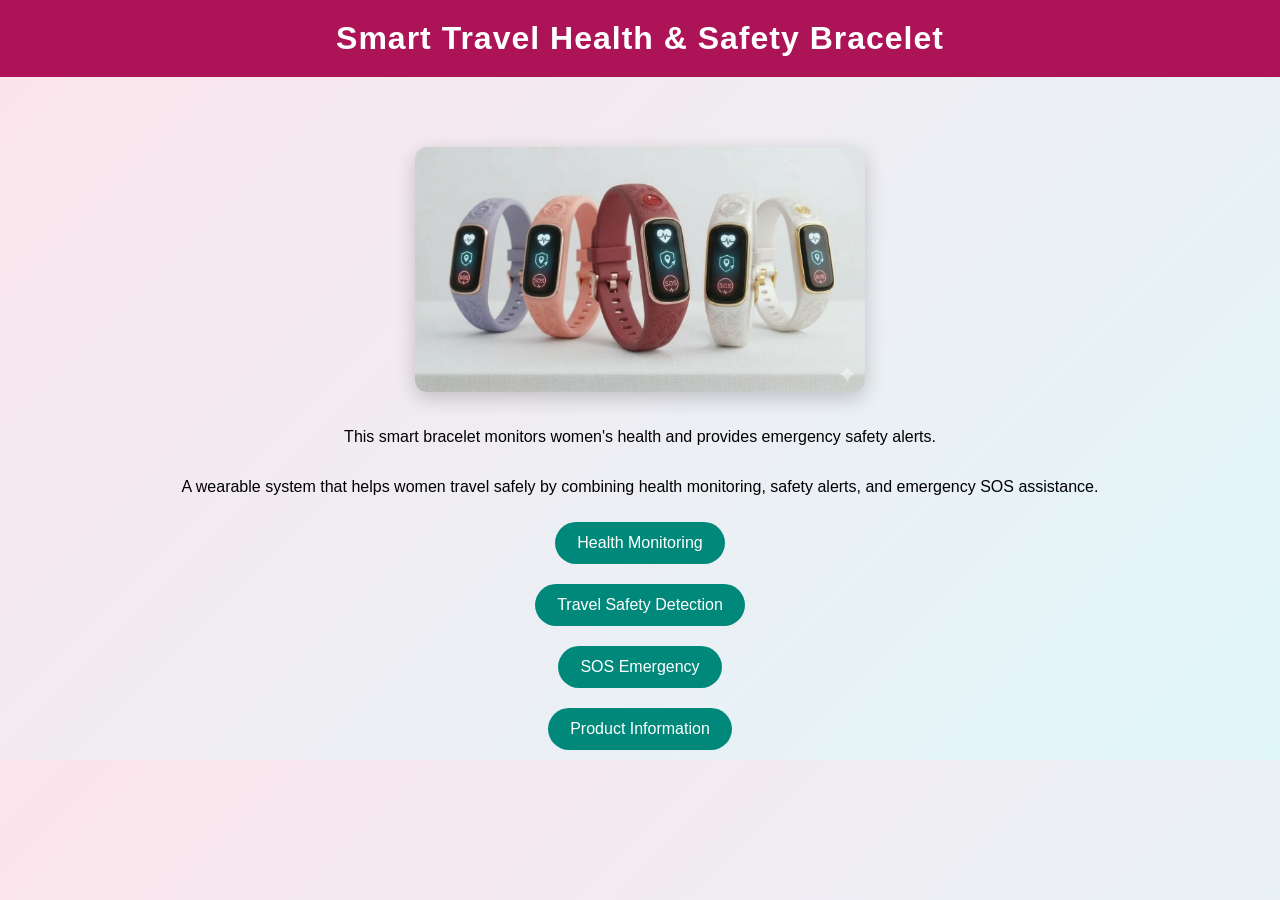
<file: index.html>
<!DOCTYPE html>
<html>
<head>
<title>Smart Travel Health & Safety Bracelet</title>
<link rel="stylesheet" href="style.css">
</head>

<body>

<header>
<h1>Smart Travel Health & Safety Bracelet</h1>
</header>

<div class="container">

<img src="manybracelet.jpeg" class="bracelet-img">

<p>
This smart bracelet monitors women's health and provides emergency safety alerts.
</p>

<p>
A wearable system that helps women travel safely by combining 
health monitoring, safety alerts, and emergency SOS assistance.
</p>

<a href="health.html">
<button>Health Monitoring</button>
</a>

<a href="safety.html">
<button>Travel Safety Detection</button>
</a>

<a href="sos.html">
<button>SOS Emergency</button>
</a>

<a href="about.html">
<button>Product Information</button>
</a>

</div>

</body>
</html>
</file>
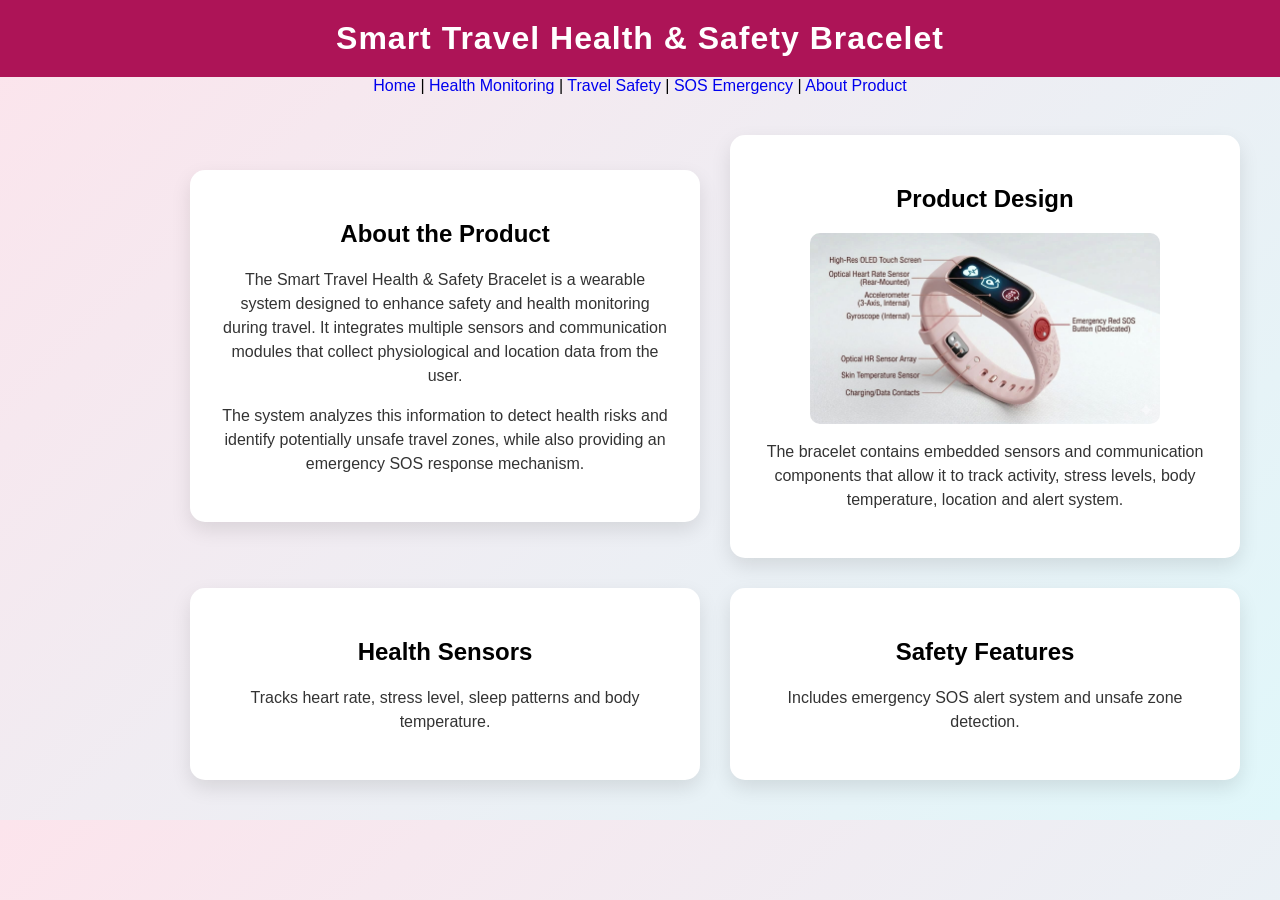
<file: about.html>
<!DOCTYPE html>
<html>

<head>
<title>About the Product</title>
<link rel="stylesheet" href="style.css">
</head>

<body>

<header>
<h1>Smart Travel Health & Safety Bracelet</h1>
</header>

<nav>
<a href="index.html">Home</a> |
<a href="health.html">Health Monitoring</a> |
<a href="safety.html">Travel Safety</a> |
<a href="sos.html">SOS Emergency</a> |
<a href="about.html">About Product</a>
</nav>

<div class="grid-container">

<div class="card">
<h2>About the Product</h2>
<p>
The Smart Travel Health & Safety Bracelet is a wearable system designed to enhance safety and health monitoring during travel. 
It integrates multiple sensors and communication modules that collect physiological and location data from the user.
</p>

<p>
The system analyzes this information to detect health risks and identify potentially unsafe travel zones, 
while also providing an emergency SOS response mechanism.
</p>
</div>

<div class="card">
<h2>Product Design</h2>
<img src="braceletjpeg" class="about-img" alt="Smart Bracelet Model">

<p>
The bracelet contains embedded sensors and communication components that allow it to track activity, stress levels, body temperature, location and alert system.
</p>
</div>

<div class="card">
<h2>Health Sensors</h2>
<p>
Tracks heart rate, stress level, sleep patterns and body temperature.
</p>
</div>

<div class="card">
<h2>Safety Features</h2>
<p>
Includes emergency SOS alert system and unsafe zone detection.
</p>
</div>

</div>

</body>
</html>
</file>
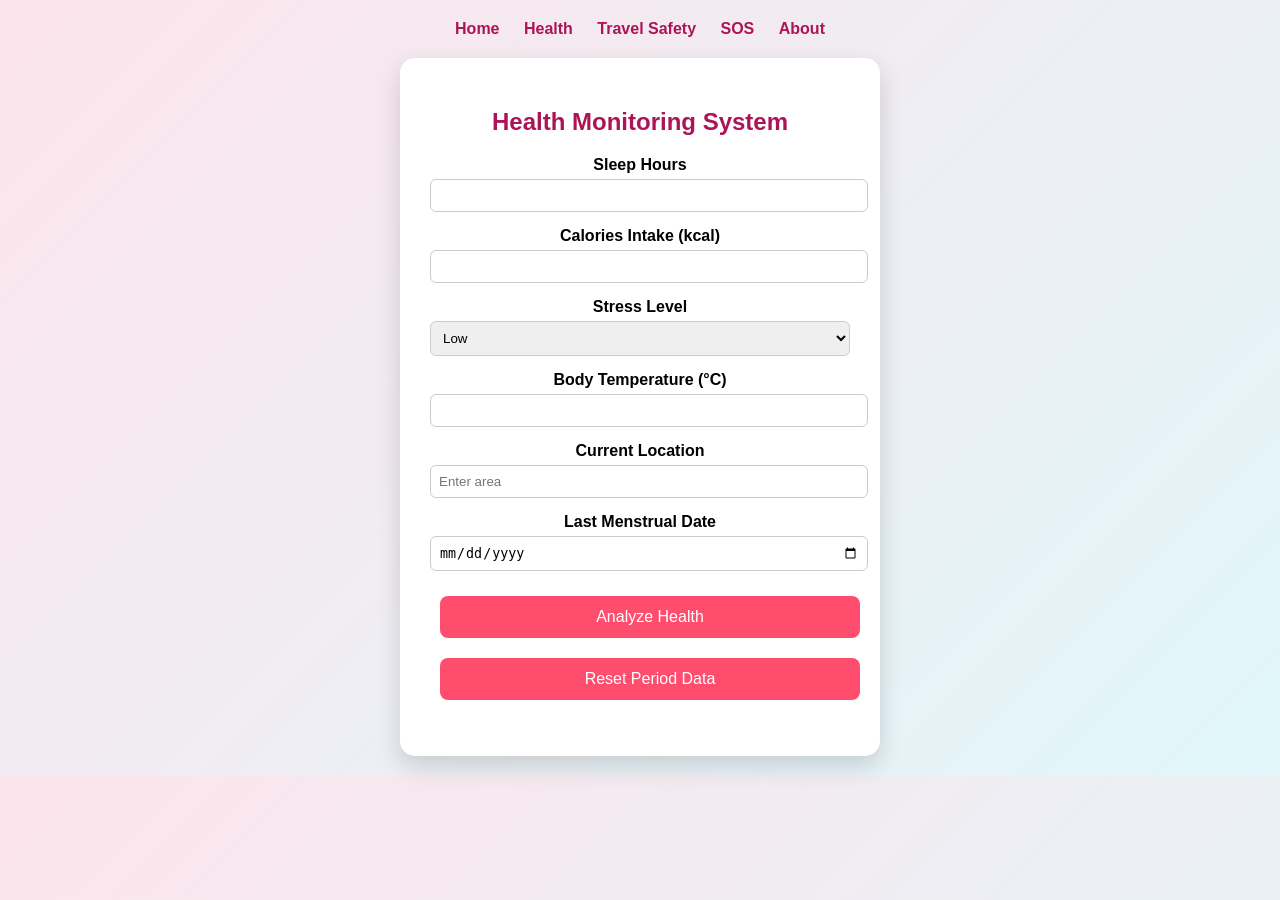
<file: health.html>
<!DOCTYPE html>
<html>

<head>

<title>Health Monitoring System</title>
<link rel="stylesheet" href="style.css">

<style>

body{
font-family: Arial, sans-serif;
background: linear-gradient(135deg,#fde4ec,#e0f7fa);
display:flex;
flex-direction:column;
align-items:center;
margin:0;
padding:20px;
}

nav{
margin-bottom:20px;
}

nav a{
margin:0 10px;
text-decoration:none;
font-weight:bold;
color:#ad1457;
}

.card{
background:white;
padding:30px;
border-radius:15px;
box-shadow:0 10px 25px rgba(0,0,0,0.15);
width:420px;
}

h2{
text-align:center;
color:#ad1457;
margin-bottom:20px;
}

label{
font-weight:bold;
}

input, select{
width:100%;
padding:8px;
margin-top:5px;
margin-bottom:15px;
border-radius:6px;
border:1px solid #ccc;
}

button{
width:100%;
padding:12px;
background:#ff4d6d;
color:white;
border:none;
border-radius:8px;
font-size:16px;
cursor:pointer;
transition:0.3s;
}

button:hover{
background:#d62839;
transform:scale(1.05);
}

.result{
margin-top:10px;
font-weight:bold;
}

</style>

</head>


<body>

<nav>

<a href="index.html">Home</a>
<a href="health.html">Health</a>
<a href="safety.html">Travel Safety</a>
<a href="sos.html">SOS</a>
<a href="about.html">About</a>

</nav>


<div class="card">

<h2>Health Monitoring System</h2>


<label>Sleep Hours</label>
<input type="number" id="sleep">


<label>Calories Intake (kcal)</label>
<input type="number" id="calories">


<label>Stress Level</label>
<select id="stress">
<option>Low</option>
<option>Medium</option>
<option>High</option>
</select>


<label>Body Temperature (°C)</label>
<input type="number" id="temp">


<label>Current Location</label>
<input type="text" id="location" placeholder="Enter area">


<label>Last Menstrual Date</label>
<input type="date" id="periodDate">


<button onclick="analyzeHealth()">Analyze Health</button>

<button onclick="resetCycle()">Reset Period Data</button>


<p class="result" id="healthResult"></p>
<p class="result" id="doctorResult"></p>
<p class="result" id="periodReminder"></p>
<p class="result" id="breastReminder"></p>

</div>


<script>

/* Load saved menstrual data automatically */

window.onload = function(){

let savedDate = localStorage.getItem("periodDate");

if(savedDate){

document.getElementById("periodDate").value = savedDate;
document.getElementById("periodDate").disabled = true;

calculateCycle(savedDate);

}

}


/* Health analysis */

function analyzeHealth(){

let sleep = document.getElementById("sleep").value;
let calories = document.getElementById("calories").value;
let stress = document.getElementById("stress").value;
let temp = document.getElementById("temp").value;

let healthMsg = "";
let doctorMsg = "";


/* Disease detection rules */

if(temp > 38){

healthMsg = "⚠ Possible Fever or Flu detected.";
doctorMsg = "Consult a General Physician.";

}

else if(sleep < 6 && stress === "High"){

healthMsg = "⚠ Lifestyle pattern indicates risk of PCOS / PCOD.";
doctorMsg = "Consult a Gynecologist or Endocrinologist.";

}

else if(calories < 1200){

healthMsg = "⚠ Low calorie intake detected – possible fatigue risk.";
doctorMsg = "Consult a Nutrition Specialist.";

}

else{

healthMsg = "✔ Health parameters appear normal.";
doctorMsg = "Maintain healthy lifestyle habits.";

}

document.getElementById("healthResult").innerHTML = healthMsg;
document.getElementById("doctorResult").innerHTML = doctorMsg;


/* Save menstrual date permanently */

let periodInput = document.getElementById("periodDate").value;

if(periodInput && !localStorage.getItem("periodDate")){

localStorage.setItem("periodDate", periodInput);

document.getElementById("periodDate").disabled = true;

calculateCycle(periodInput);

}

}


/* Calculate menstrual cycle */

function calculateCycle(periodInput){

let period = new Date(periodInput);

let nextPeriod = new Date(period);
nextPeriod.setDate(period.getDate() + 28);

let weekBefore = new Date(nextPeriod);
weekBefore.setDate(nextPeriod.getDate() - 7);

document.getElementById("periodReminder").innerHTML =
"Next expected period: " + nextPeriod.toDateString() +
"<br>Reminder begins: " + weekBefore.toDateString();


/* Breast self examination reminder */

let breastExam = new Date(period);
breastExam.setDate(period.getDate() + 5);

document.getElementById("breastReminder").innerHTML =
"Breast Self Examination Reminder: Around " + breastExam.toDateString();

}


/* Reset stored cycle */

function resetCycle(){

localStorage.removeItem("periodDate");
location.reload();

}

</script>

</body>

</html>
</file>
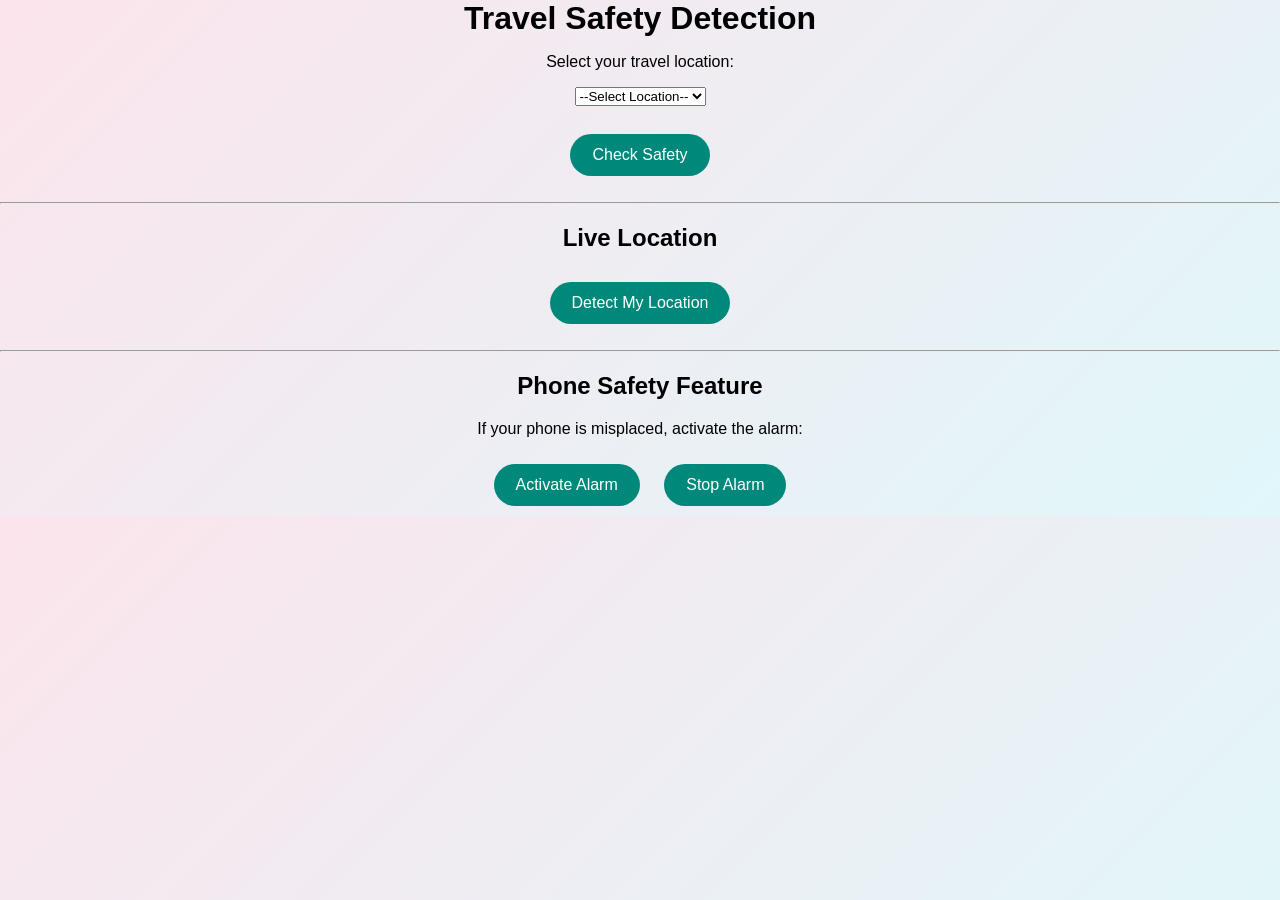
<file: safety.html>
<!DOCTYPE html>
<html>
<head>
<title>Travel Safety Detection</title>

<!-- Connect external CSS file -->
<link rel="stylesheet" href="style.css">

</head>

<body>

<h1>Travel Safety Detection</h1>

<!-- Location Safety Check -->
<p>Select your travel location:</p>

<select id="location">
<option value="">--Select Location--</option>
<option value="safe">Area A</option>
<option value="moderate">Area B</option>
<option value="unsafe">Area C</option>
</select>

<br><br>

<button onclick="checkSafety()">Check Safety</button>

<p id="result"></p>

<hr>

<!-- Live Location Feature -->

<h2>Live Location</h2>

<button onclick="getLocation()">Detect My Location</button>

<p id="liveLocation"></p>

<hr>

<!-- Phone Misplaced Alarm -->

<h2>Phone Safety Feature</h2>

<p>If your phone is misplaced, activate the alarm:</p>

<button onclick="triggerAlarm()">Activate Alarm</button>
<button onclick="stopAlarm()">Stop Alarm</button>

<audio id="alarmSound">
<source src="https://www.soundjay.com/misc/sounds/bell-ringing-05.mp3" type="audio/mpeg">
</audio>

<script>

function checkSafety(){

let location = document.getElementById("location").value;
let result = document.getElementById("result");

if(location == "safe"){
result.innerHTML = "✅ Area is SAFE. You can travel normally.";
result.style.color = "green";
}

else if(location == "moderate"){
result.innerHTML = "⚠ Moderate risk area. Stay alert.";
result.style.color = "orange";
}

else if(location == "unsafe"){
result.innerHTML = "🚨 HIGH RISK AREA! Share your location and avoid isolated places.";
result.style.color = "red";
}

else{
result.innerHTML = "Please select a location.";
result.style.color = "black";
}

}


function getLocation(){

let locationText = document.getElementById("liveLocation");

if(navigator.geolocation){

navigator.geolocation.getCurrentPosition(function(position){

locationText.innerHTML =
"Latitude: " + position.coords.latitude +
"<br>Longitude: " + position.coords.longitude;

});

}
else{
locationText.innerHTML = "Geolocation is not supported by this browser.";
}

}


function triggerAlarm(){

let alarm = document.getElementById("alarmSound");
alarm.play();

alert("Phone Misplaced! Alarm Activated.");

}

function stopAlarm(){

let alarm = document.getElementById("alarmSound");
alarm.pause();
alarm.currentTime = 0;

}

</script>

</body>
</html>
</file>
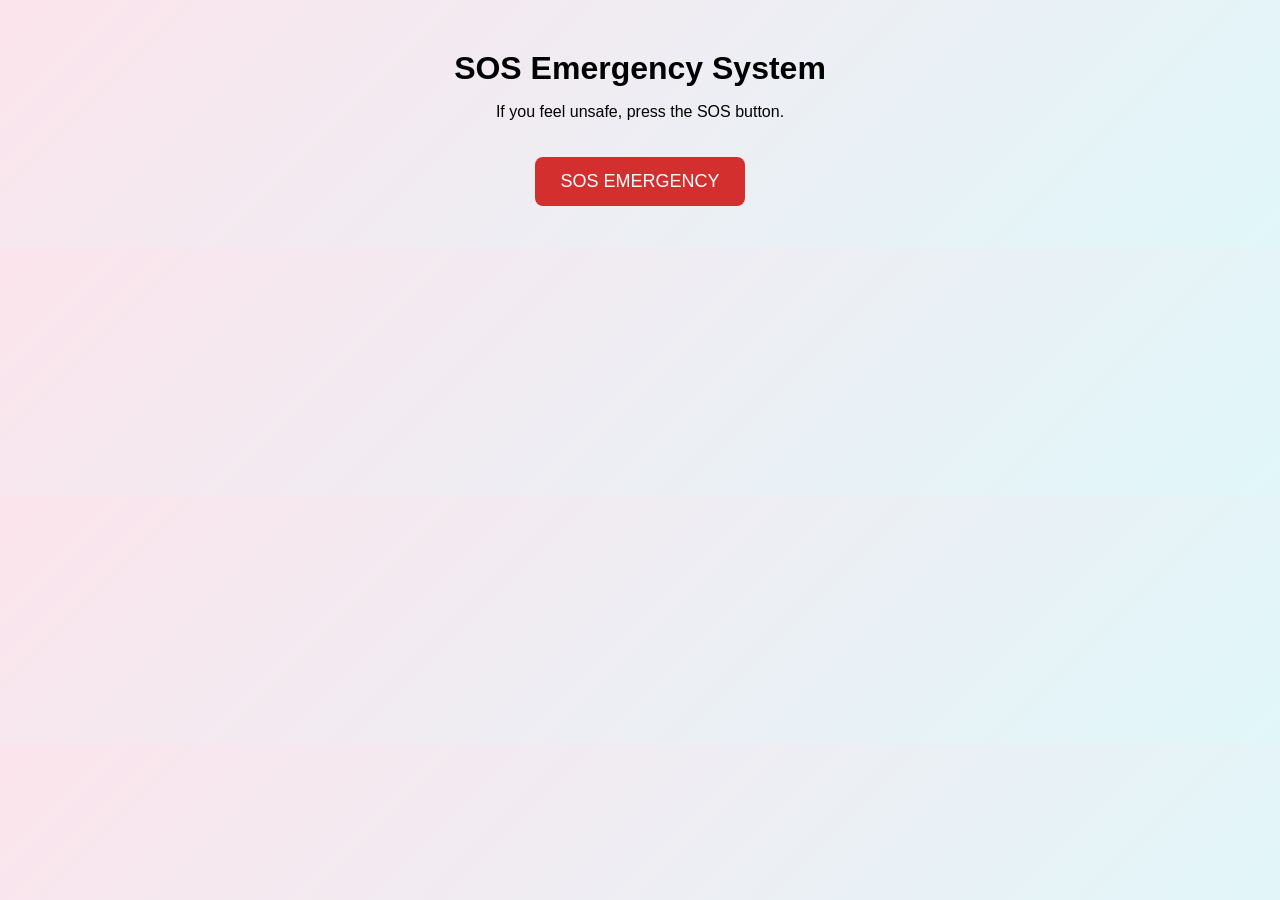
<file: sos.html>
<!DOCTYPE html>
<html>

<head>
<title>SOS Emergency</title>
<link rel="stylesheet" href="style.css">
</head>

<body>

<div class="container">

<h1>SOS Emergency System</h1>

<p>If you feel unsafe, press the SOS button.</p>

<button class="sos-btn" onclick="sendSOS()">SOS EMERGENCY</button>

<p id="alert"></p>

</div>

<script src="script.js"></script>

</body>

</html>
</file>
<file: style.css>
body{
    font-family: Arial, sans-serif;
    background: linear-gradient(135deg, #fce4ec, #e0f7fa);
    margin: 0;
    padding: 0;
    text-align: center;
}

header{
    background-color: #ad1457;
    color: white;
    padding: 20px;
    letter-spacing: 1px;
}

h1{
    margin: 0;
}

.container{
    margin-top: 50px;
    display: flex;
    flex-direction: column;
    align-items: center;
    justify-content: center;
}

.card{
    background: white;
    padding: 25px;
    border-radius: 12px;
    box-shadow: 0 6px 15px rgba(0,0,0,0.1);
    width: 320px;
    margin-bottom: 20px;
}

button{
    background-color: #00897b;
    color: white;
    border: none;
    padding: 12px 22px;
    font-size: 16px;
    margin: 10px;
    border-radius: 25px;
    cursor: pointer;
    transition: 0.3s;
}

button:hover{
    background-color: #00695c;
    transform: scale(1.05);
}
.device-section{
    text-align:center;
    margin-top:40px;
}

.device-img{
    width:450px;
    max-width:90%;
    border-radius:12px;
    box-shadow:0 6px 20px rgba(0,0,0,0.2);
    margin-top:20px;
}

a{
    text-decoration: none;
}
.sos-btn{
    background-color:#d32f2f;
    color:white;
    border:none;
    padding:14px 25px;
    font-size:18px;
    margin-top:20px;
    border-radius:8px;
    cursor:pointer;
    transition:0.3s;
}
.bracelet-img{
width:450px;
max-width:90%;
display:block;
margin:20px auto;
border-radius:12px;
box-shadow:0 6px 20px rgba(0,0,0,0.2);
}
.sos-btn:hover{
    background-color:#ff0000;
    transform:scale(1.05);
}
.card{
background:white;
padding:30px;
border-radius:15px;
box-shadow:0 10px 25px rgba(0,0,0,0.15);
width:450px;
margin:auto;
text-align:center;
}

.about-img{
width:100%;
max-width:400px;
height:auto;
border-radius:10px;
margin:20px auto;
display:block;
}

.card p{
font-size:16px;
line-height:1.5;
color:#333;
}
.grid-container{
display:grid;
grid-template-columns:1fr 1fr;
gap:30px;
max-width:900px;
margin:40px auto;
}

.card{
background:white;
padding:30px;
border-radius:15px;
box-shadow:0 8px 20px rgba(0,0,0,0.1);
text-align:center;
}

.about-img{
width:100%;
max-width:350px;
margin:auto;
display:block;
border-radius:10px;
}
}
</file>
